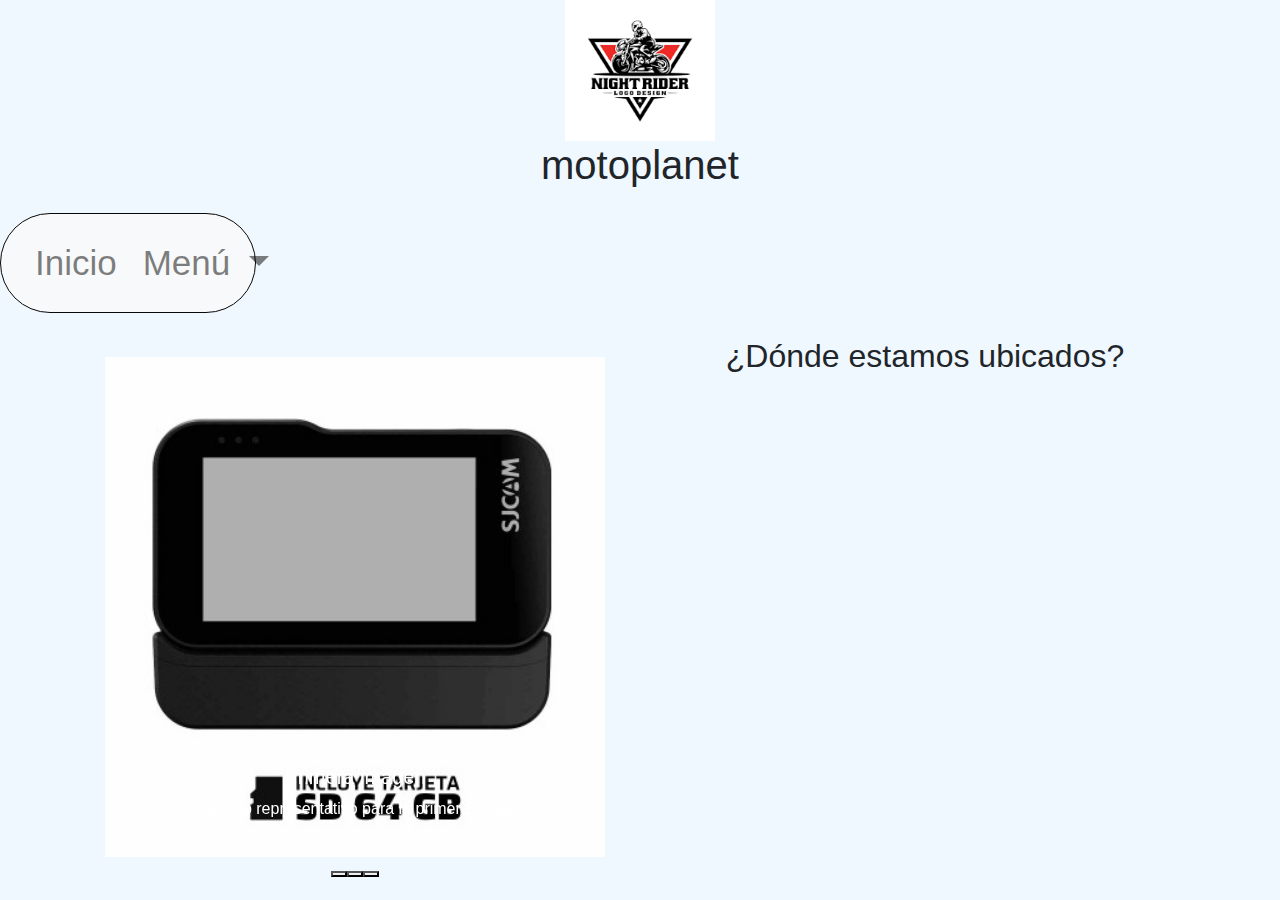
<file: index.html>
<!DOCTYPE html>
<html lang="en">
<head>
    <meta charset="UTF-8">
    <meta name="viewport" content="width=device-width, initial-scale=1.0">
    <title>accesorios.moto.com</title>
    
    <link rel="stylesheet" href="https://maxcdn.bootstrapcdn.com/bootstrap/4.5.2/css/bootstrap.min.css">
    <script src="https://code.jquery.com/jquery-3.5.1.slim.min.js"></script>
    <script src="https://cdn.jsdelivr.net/npm/@popperjs/core@2.9.2/dist/umd/popper.min.js"></script>
    <script src="https://maxcdn.bootstrapcdn.com/bootstrap/4.5.2/js/bootstrap.min.js"></script>
    <link rel="stylesheet" href="style.css">

</head>

<body>
    <header class="text-center mb-4">
        <img src="img/logo.jpg" alt="Logo" class="logo"> 
        <h1>motoplanet</h1>
    </header>
    
    <nav class="navbar navbar-expand-lg navbar-light bg-light">
        <button class="navbar-toggler" type="button" data-toggle="collapse" data-target="#navbarNav" aria-controls="navbarNav" aria-expanded="false" aria-label="Toggle navigation">
            <span class="navbar-toggler-icon"></span>
        </button>
        
        <div class="collapse navbar-collapse" id="navbarNav">
            <ul class="navbar-nav">
                <li class="nav-item">
                    <a class="nav-link" href="index.html">Inicio</a>
                </li>
                <li class="nav-item dropdown">
                    <a class="nav-link dropdown-toggle" href="#" id="navbarDropdown" role="button" data-toggle="dropdown" aria-haspopup="true" aria-expanded="false">
                        Menú
                    </a>
                    <div class="dropdown-menu" aria-labelledby="navbarDropdown">
                        <a class="dropdown-item" href="productos.html">Productos</a>
                        <a class="dropdown-item" href="servicios.html">Servicios</a>
                        <a class="dropdown-item" href="contactanos .html">Contáctanos</a>
                    </div>
                </li>
            </ul>
        </div>
    </nav>
    
    <div class="container mt-4">
        <div class="row">
            <!-- Carrusel a la izquierda -->
            <div class="col-md-6">
                <div id="carouselExampleDark" class="carousel carousel-dark slide" data-ride="carousel">
                    <div class="carousel-indicators">
                        <button type="button" data-target="#carouselExampleDark" data-slide-to="0" class="active" aria-current="true" aria-label="Slide 1"></button>
                        <button type="button" data-target="#carouselExampleDark" data-slide-to="1" aria-label="Slide 2"></button>
                        <button type="button" data-target="#carouselExampleDark" data-slide-to="2" aria-label="Slide 3"></button>
                    </div>
                    <div class="carousel-inner">
                        <div class="carousel-item active" data-interval="3000">
                            <img src="img/cámara-sjcam.jpg" class="d-block w-100" alt="Cámara SJCam">
                            <div class="carousel-caption d-none d-md-block">
                                <h5>Primera imagen</h5>
                                <p>Contenido representativo para la primera imagen.</p>
                            </div>
                        </div>
                        <div class="carousel-item" data-interval="3000">
                            <img src="img/cámara.jpg" class="d-block w-100" alt="Cámara">
                            <div class="carousel-caption d-none d-md-block">
                                <h5>Segunda imagen</h5>
                                <p>Contenido representativo para la segunda imagen.</p>
                            </div>
                        </div>
                        <div class="carousel-item" data-interval="3000">
                            <img src="img/maletin1.jpg" class="d-block w-100" alt="Maletín">
                            <div class="carousel-caption d-none d-md-block">
                                <h5>Tercera imagen</h5>
                                <p>Contenido representativo para la tercera imagen.</p>
                            </div>
                        </div>
                    </div>
                </div>
            </div>
            <!-- Mapa a la derecha -->
            <div class="col-md-6">
                <h2 class="text-center">¿Dónde estamos ubicados?</h2>
                <div class="embed-responsive embed-responsive-16by9">
                    <iframe class="embed-responsive-item" src="https://www.google.com/maps/embed?pb=!1m18!1m12!1m3!1d3151.835434509036!2d144.9537353153154!3d-37.816279979751506!2m3!1f0!2f0!3f0!3m2!1i1024!2i768!4f13.1!3m3!1m2!1s0x6ad642af0c8b123f%3A0x5045675218ceed30!2sYour%20Location!5e0!3m2!1sen!2sus!4v1615453919822!5m2!1sen!2sus" allowfullscreen="" loading="lazy"></iframe>
                </div>
            </div>
        </div>
    </div>
</body>
</html>
</file>
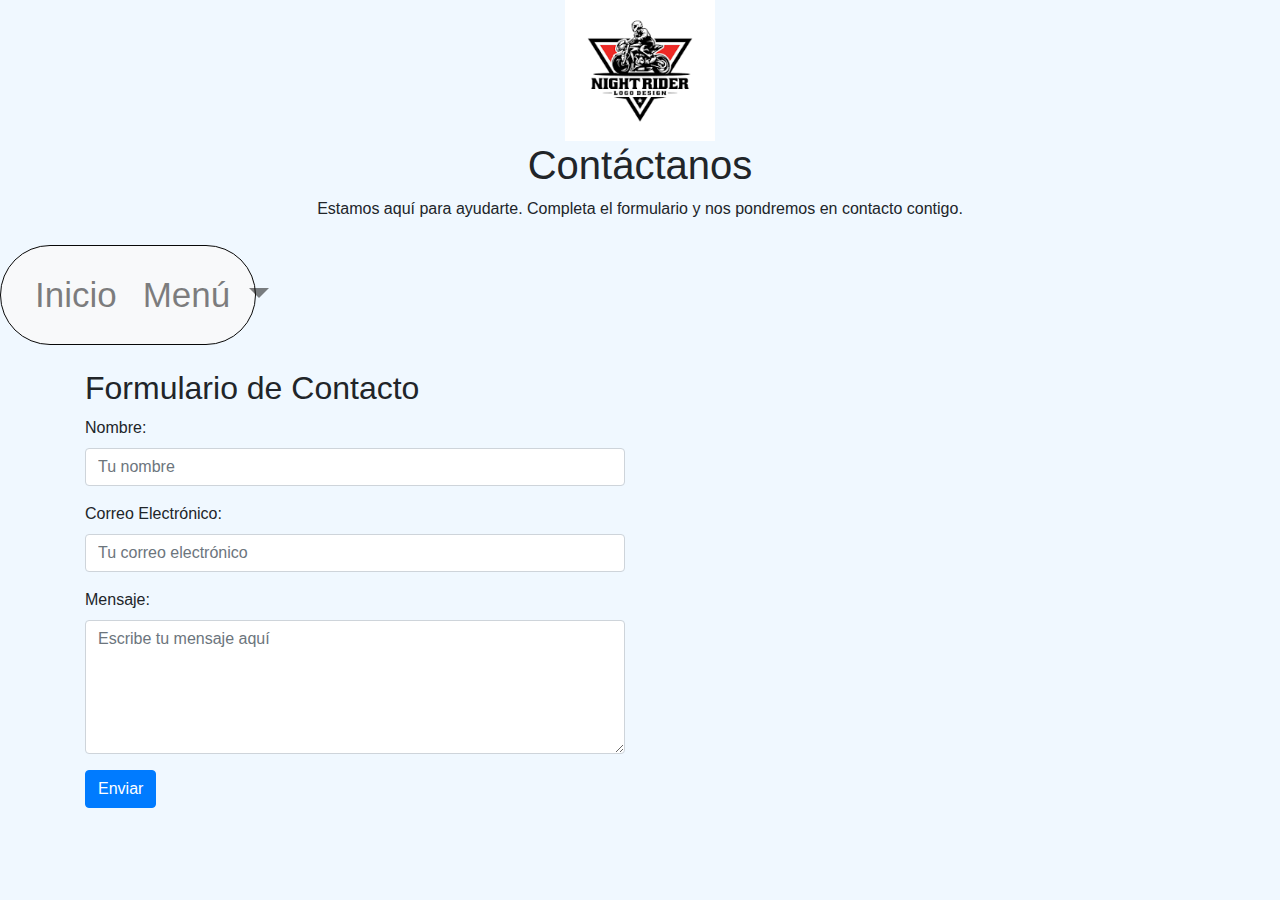
<file: contactanos .html>
<!DOCTYPE html>
<html lang="en">
<head>
    <meta charset="UTF-8">
    <meta name="viewport" content="width=device-width, initial-scale=1.0">
    <title>Contáctanos - tu casco.com</title>
    
    <link rel="stylesheet" href="https://maxcdn.bootstrapcdn.com/bootstrap/4.5.2/css/bootstrap.min.css">
    <script src="https://code.jquery.com/jquery-3.5.1.slim.min.js"></script>
    <script src="https://cdn.jsdelivr.net/npm/@popperjs/core@2.9.2/dist/umd/popper.min.js"></script>
    <script src="https://maxcdn.bootstrapcdn.com/bootstrap/4.5.2/js/bootstrap.min.js"></script>
    <link rel="stylesheet" href="style.css">

</head>

<body>
    <header class="text-center mb-4">
        <img src="img/logo.jpg" alt="Logo" class="logo"> 
        <h1>Contáctanos</h1>
        <p>Estamos aquí para ayudarte. Completa el formulario y nos pondremos en contacto contigo.</p>
    </header>

    <nav class="navbar navbar-expand-lg navbar-light bg-light">
        <button class="navbar-toggler" type="button" data-toggle="collapse" data-target="#navbarNav" aria-controls="navbarNav" aria-expanded="false" aria-label="Toggle navigation">
            <span class="navbar-toggler-icon"></span>
        </button>
        
        <div class="collapse navbar-collapse" id="navbarNav">
            <ul class="navbar-nav">
                <li class="nav-item">
                    <a class="nav-link" href="index.html">Inicio</a>
                </li>
                <li class="nav-item dropdown">
                    <a class="nav-link dropdown-toggle" href="#" id="navbarDropdown" role="button" data-toggle="dropdown" aria-haspopup="true" aria-expanded="false">
                        Menú
                    </a>
                    <div class="dropdown-menu" aria-labelledby="navbarDropdown">
                        <a class="dropdown-item" href="productos.html">Productos</a>
                        <a class="dropdown-item" href="servicios.html">Servicios</a>
                        <a class="dropdown-item" href="#">Contáctanos</a>
                    </div>
                </li>
            </ul>
        </div>
    </nav>

    <div class="container mt-4">
        <div class="row">
            <div class="col-md-6">
                <h2>Formulario de Contacto</h2>
                <form>
                    <div class="form-group">
                        <label for="name">Nombre:</label>
                        <input type="text" class="form-control" id="name" placeholder="Tu nombre" required>
                    </div>
                    <div class="form-group">
                        <label for="email">Correo Electrónico:</label>
                        <input type="email" class="form-control" id="email" placeholder="Tu correo electrónico" required>
                    </div>
                    <div class="form-group">
                        <label for="message">Mensaje:</label>
                        <textarea class="form-control" id="message" rows="5" placeholder="Escribe tu mensaje aquí" required></textarea>
                    </div>
                    <button type="submit" class="btn btn-primary">Enviar
</file>
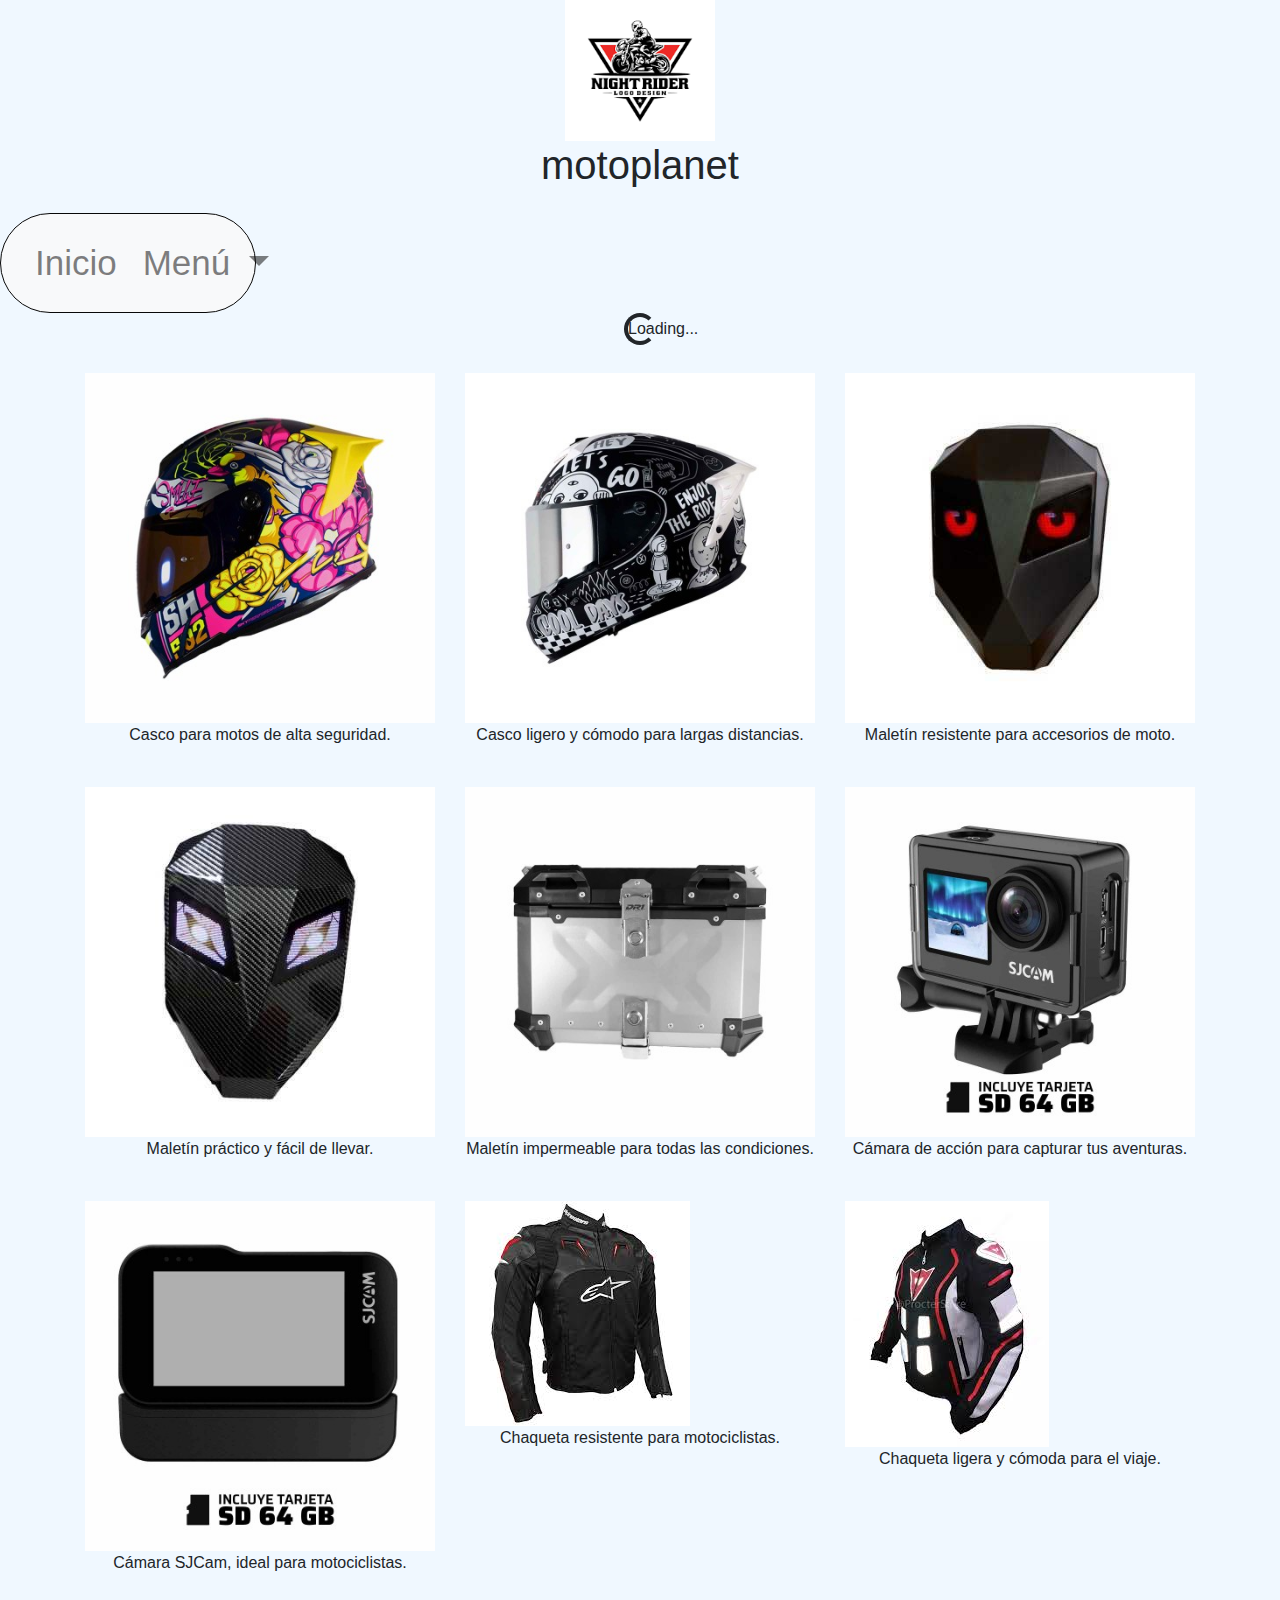
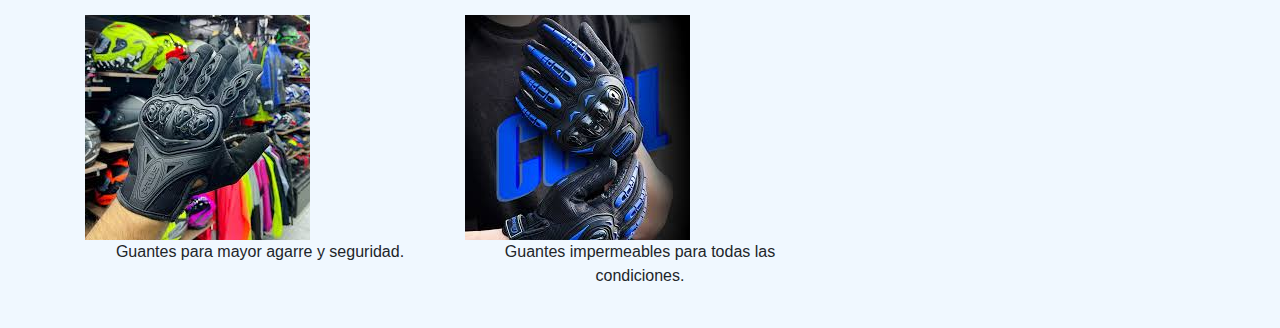
<file: productos.html>
<!DOCTYPE html>
<html lang="en">
<head>
    <meta charset="UTF-8">
    <meta name="viewport" content="width=device-width, initial-scale=1.0">
    <title>tu casco.com</title>
    
    <link rel="stylesheet" href="https://maxcdn.bootstrapcdn.com/bootstrap/4.5.2/css/bootstrap.min.css">
    <script src="https://code.jquery.com/jquery-3.5.1.slim.min.js"></script>
    <script src="https://cdn.jsdelivr.net/npm/@popperjs/core@2.9.2/dist/umd/popper.min.js"></script>
    <script src="https://maxcdn.bootstrapcdn.com/bootstrap/4.5.2/js/bootstrap.min.js"></script>
    <link rel="stylesheet" href="style.css">
    <style>

    </style>
</head>

<body>
<div>

    <header class="text-center mb-4">
        <img src="img/logo.jpg" alt="Logo" class="logo"> 
        <h1>motoplanet</h1>
    </header>
    
    <nav class="navbar navbar-expand-lg navbar-light bg-light">
        <button class="navbar-toggler" type="button" data-toggle="collapse" data-target="#navbarNav" aria-controls="navbarNav" aria-expanded="false" aria-label="Toggle navigation">
            <span class="navbar-toggler-icon"></span>
        </button>
        
        <div class="collapse navbar-collapse" id="navbarNav">
            <ul class="navbar-nav">
                <li class="nav-item">
                    <a class="nav-link" href="index.html">Inicio</a>
                </li>
                <li class="nav-item dropdown">
                    <a class="nav-link dropdown-toggle" href="#" id="navbarDropdown" role="button" data-toggle="dropdown" aria-haspopup="true" aria-expanded="false">
                        Menú
                    </a>
                    <div class="dropdown-menu" aria-labelledby="navbarDropdown">
                        <a class="dropdown-item" href="productos.html">Productos</a>
                        <a class="dropdown-item" href="servicios.html">Servicios</a>
                        <a class="dropdown-item" href="contactanos .html">Contáctanos</a>
                    </div>
                </li>
            </ul>
        </div>
    </nav>
    
    <div class="text-center mb-4">
        <div class="spinner-border" role="status">
            <span class="visually-hidden">Loading...</span>
        </div>
    </div>
    
    <!-- Imágenes en columnas con descripciones -->
    <div class="container">
        <div class="row">
            <div class="col-md-4 mb-4">
                <img src="img/casco.jpg" alt="Casco de moto" class="img-fluid">
                <p class="text-center">Casco para motos de alta seguridad.</p>
            </div>
            <div class="col-md-4 mb-4">
                <img src="img/casco1.jpg" alt="Casco ligero" class="img-fluid">
                <p class="text-center">Casco ligero y cómodo para largas distancias.</p>
            </div>
            <div class="col-md-4 mb-4">
                <img src="img/maletin2.jpg" alt="Maletín resistente" class="img-fluid">
                <p class="text-center">Maletín resistente para accesorios de moto.</p>
            </div>
            <div class="col-md-4 mb-4">
                <img src="img/maletin1.jpg" alt="Maletín práctico" class="img-fluid">
                <p class="text-center">Maletín práctico y fácil de llevar.</p>
            </div>
            <div class="col-md-4 mb-4">
                <img src="img/maletin.jpg" alt="Maletín impermeable" class="img-fluid">
                <p class="text-center">Maletín impermeable para todas las condiciones.</p>
            </div>
            <div class="col-md-4 mb-4">
                <img src="img/cámara.jpg" alt="Cámara de acción" class="img-fluid">
                <p class="text-center">Cámara de acción para capturar tus aventuras.</p>
            </div>
            <div class="col-md-4 mb-4">
                <img src="img/cámara-sjcam.jpg" alt="Cámara SJCam" class="img-fluid">
                <p class="text-center">Cámara SJCam, ideal para motociclistas.</p>
            </div>
            <div class="col-md-4 mb-4">
                <img src="img/chaqueta moto.jpg" alt="Chaqueta de moto" class="img-fluid">
                <p class="text-center">Chaqueta resistente para motociclistas.</p>
            </div>
            <div class="col-md-4 mb-4">
                <img src="img/chaqueta2.jpg" alt="Chaqueta ligera" class="img-fluid">
                <p class="text-center">Chaqueta ligera y cómoda para el viaje.</p>
            </div>
            <div class="col-md-4 mb-4">
                <img src="img/guantes.jpg" alt="Guantes de moto" class="img-fluid">
                <p class="text-center">Guantes para mayor agarre y seguridad.</p>
            </div>
            <div class="col-md-4 mb-4">
                <img src="img/guantes2.jpg" alt="Guantes impermeables" class="img-fluid">
                <p class="text-center">Guantes impermeables para todas las condiciones.</p>
            </div>
        </div>
    </div>
</body>
</html>
</file>
<file: style.css>
body {
    background-color: aliceblue;

nav {
    width: 20%;
    height: 100px;
    border: 1px solid;
    background-color: rgba(30, 30, 34, 0.356);
    border-radius: 50px;
    font-size: 35px;
    color: rgb(8, 8, 8);
    cursor: pointer;
    outline: none;
}

.img-custom {
    width: 100%; /* Se adapta al ancho del contenedor */
    max-width: 400px; /* Tamaño máximo para las imágenes */
    height: auto; /* Mantiene la proporción */
    margin: 10px; /* Espaciado entre imágenes */
}

.image-container {
    display: flex;
    justify-content: center; /* Centra horizontalmente */
    align-items: center; /* Centra verticalmente */
}
.carousel-inner img {
    width: 200%; /* Se adapta al ancho del contenedor */
    max-width: 500px; /* Tamaño máximo para las imágenes */
    height: auto; /* Mantiene la proporción */
    margin: 20px; 
    display: flex;
    justify-content: center; /* Centra horizontalmente */
    align-items: center; /* Centra verticalmente */
}
.img-custom {
    width: 100%; /* Las imágenes ocuparán el 100% del contenedor */
    max-width: 400px; /* Tamaño máximo para las imágenes */
    height: auto; /* Mantiene la proporción */
}

.navbar-nav .nav-link {
    margin-left: 10px; /* Espaciado entre los enlaces */
}
.img-custom {
    width: 100%; /* Las imágenes ocuparán el 100% del contenedor */
    height: auto; /* Mantiene la proporción */
}
.logo {
    max-width: 150px; /* Ajusta el tamaño según tus necesidades */
    height: auto;
}
</file>
